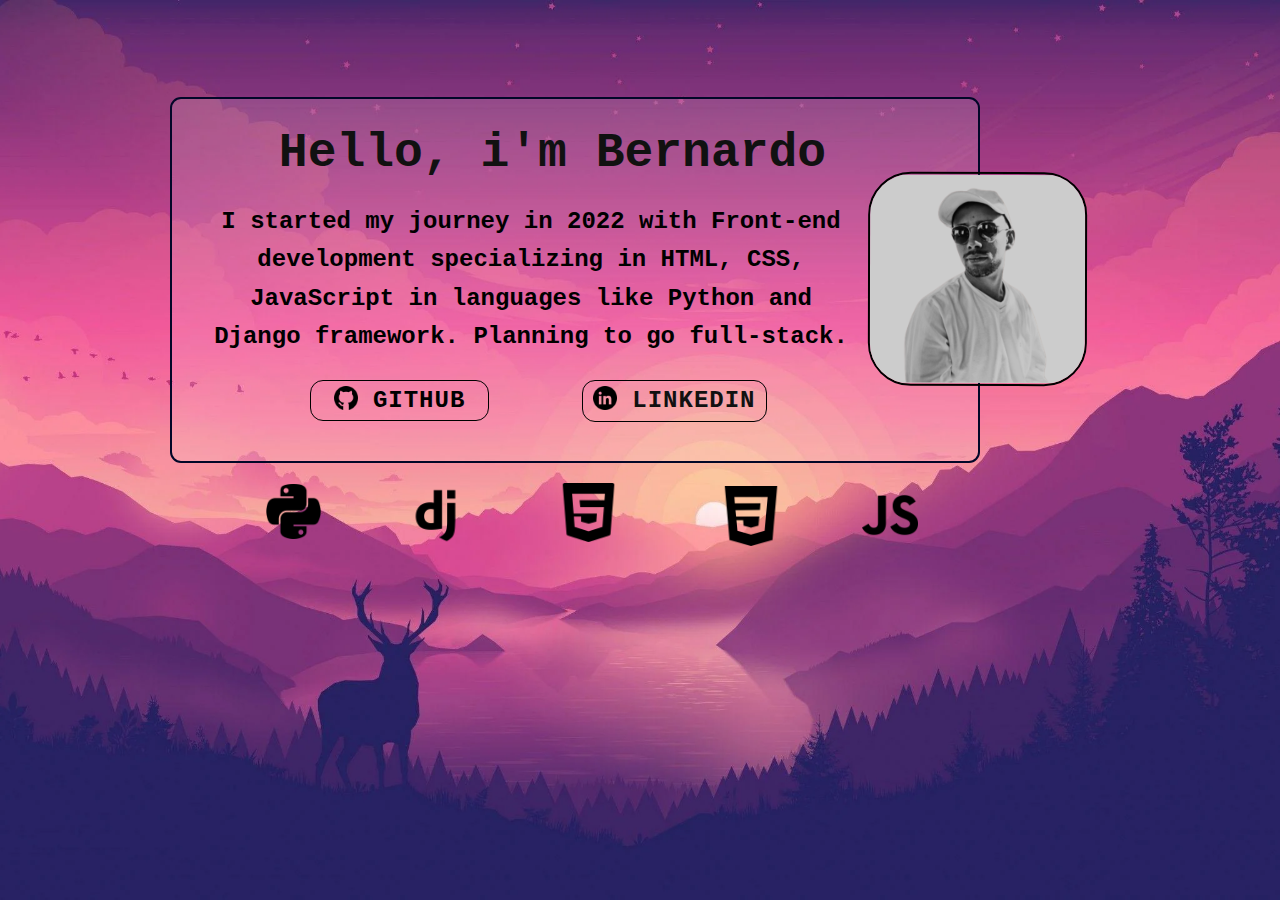
<file: index.html>
<!DOCTYPE html>
<html style="font-size: 16px;" lang="pt"><head>
    <meta name="viewport" content="width=device-width, initial-scale=1.0">
    <meta charset="utf-8">
    <meta name="keywords" content="​Programar é ser paciente e persistente na busca de novos conhec​imentos">
    <meta name="description" content="">
    <title>Me</title>
    <link rel="stylesheet" href="nicepage.css" media="screen">
<link rel="stylesheet" href="Me.css" media="screen">
    <script class="u-script" type="text/javascript" src="jquery.js" defer=""></script>
    <script class="u-script" type="text/javascript" src="nicepage.js" defer=""></script>
    <meta name="generator" content="Nicepage 5.13.1, nicepage.com">
    
    <link id="u-theme-google-font" rel="stylesheet" href="https://fonts.googleapis.com/css?family=Roboto:100,100i,300,300i,400,400i,500,500i,700,700i,900,900i|Open+Sans:300,300i,400,400i,500,500i,600,600i,700,700i,800,800i">
    
    
    <script type="application/ld+json">{
		"@context": "http://schema.org",
		"@type": "Organization",
		"name": "",
		"sameAs": [
				"https://github.com/beerts",
				"https://www.instagram.com/bernardort_/",
				"https://open.spotify.com/user/bernardort32-br?si=7953f8486c7040d1",
				"https://www.linkedin.com/in/bernardo-teixeira-341134272/"
		]
}</script>
    <meta name="theme-color" content="#478ac9">
    <meta property="og:title" content="Me">
    <meta property="og:type" content="website">
  <meta data-intl-tel-input-cdn-path="intlTelInput/"></head>
  <body data-home-page="Me.html" data-home-page-title="Me" class="u-body u-image u-overlap u-overlap-transparent u-xl-mode" data-lang="pt" style="background-position: 50% 50%; background-image: url(&quot;images/2337414.webp&quot;);">
    <section class="u-clearfix u-section-1" id="sec-a970">
      
      
      <div class="u-clearfix u-sheet u-sheet-1">
        <div class="u-align-center u-border-2 u-border-custom-color-1 u-container-style u-custom-color-16 u-group u-radius-11 u-shape-round u-group-1">
          <div class="u-container-layout u-container-layout-1">
            <h1 class="u-custom-font u-font-courier-new u-text u-title u-text-1">Hello, i'm Bernardo</h1>
            <p class="u-custom-font u-font-courier-new u-large-text u-text u-text-black u-text-variant u-text-2"> I started my journey in 2022 with Front-end development specializing in HTML, CSS, JavaScript in languages ​like Python and Django framework. Planning to go full-stack.<br>
            </p>
            <a href="https://github.com/beerts" class="u-border-1 u-border-black u-btn u-btn-round u-button-style u-custom-font u-font-courier-new u-hover-feature u-none u-radius-13 u-text-black u-btn-1" target="_blank" data-animation-name="" data-animation-duration="0" data-animation-delay="0" data-animation-direction=""><span class="u-file-icon u-icon u-text-black"><img src="images/1051326-bc0389e6.png" alt=""></span>&nbsp;Github
            </a>
            <a href="https://www.linkedin.com/in/bernardo-teixeira-341134272/" class="u-border-1 u-border-black u-btn u-btn-round u-button-style u-custom-font u-font-courier-new u-hover-feature u-none u-radius-13 u-text-body-color u-btn-2" target="_blank"><span class="u-file-icon u-icon u-text-black"><img src="images/3669739-58fa7204.png" alt=""></span>&nbsp;Linkedin
            </a>
          </div>
        </div>
        <div class="u-rotation-parent u-rotation-parent-1">
          <img class="u-border-2 u-border-black u-image u-image-contain u-image-round u-radius-43 u-image-1" src="images/Designsemnome.png" alt="" data-image-width="507" data-image-height="492">
        </div><span class="u-file-icon u-hover-feature u-icon u-text-black u-icon-3" data-animation-name="" data-animation-duration="0" data-animation-delay="0" data-animation-direction=""><img src="images/732007-c1513208.png" alt=""></span><span class="u-file-icon u-hover-feature u-icon u-text-black u-icon-4" data-animation-name="" data-animation-duration="0" data-animation-delay="0" data-animation-direction=""><img src="images/174854-0f9422ee.png" alt=""></span><span class="u-file-icon u-hover-feature u-icon u-text-black u-icon-5" data-animation-name="" data-animation-duration="0" data-animation-delay="0" data-animation-direction=""><img src="images/django_logo_icon_214686-4ef880e8.png" alt=""></span><span class="u-file-icon u-hover-feature u-icon u-text-black u-icon-6"><img src="images/5968350-fe4532e5.png" alt=""></span><span class="u-file-icon u-hover-feature u-icon u-text-black u-icon-7" data-animation-name="" data-animation-duration="0" data-animation-delay="0" data-animation-direction=""><img src="images/5968509-a7cf3ed3.png" alt=""></span>
      </div>
      
      
      
      
      
    </section>
    <style class="u-overlap-style">.u-overlap:not(.u-sticky-scroll) .u-header {
background-color: #478ac9 !important
}</style>
    

</body></html>
</file>
